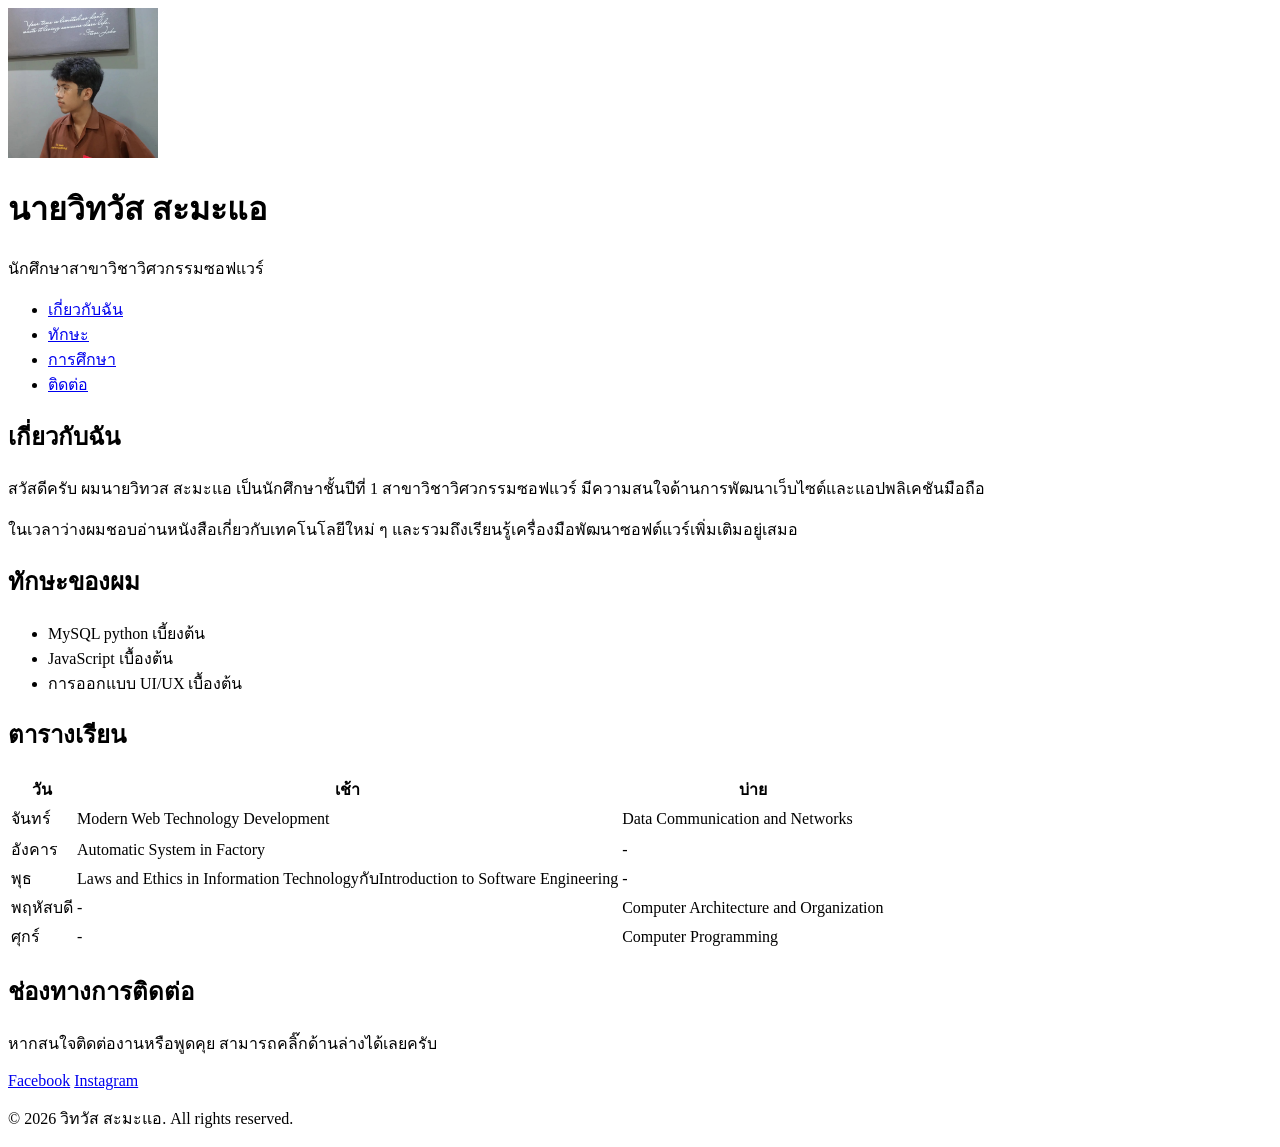
<file: Lab 1 69543210062-3 วิทวัส/index.html>
<!DOCTYPE html>
<html lang="th">
<head>
    <meta charset="UTF-8">
    <meta name="viewport" content="width=device-width, initial-scale=1.0">
    <title>เว็บไซต์แนะนำตัวเอง</title>
</head>
<body>

    <!-- ส่วนหัวของเว็บไซต์: แสดงชื่อและรูปโปรไฟล์ -->
    <header>
        <img src="itsme.jpg" alt="itme" width="150" height="150">
        <h1>นายวิทวัส สะมะแอ
        </h1>
        <p>นักศึกษาสาขาวิชาวิศวกรรมซอฟแวร์</p>
    </header>

    <nav>
        <ul>
            <li><a href="#about">เกี่ยวกับฉัน</a></li>
            <li><a href="#skills">ทักษะ</a></li>
            <li><a href="#education">การศึกษา</a></li>
            <li><a href="#contact">ติดต่อ</a></li>
        </ul>
    </nav>

    <main>
        <section id="about">
            <h2>เกี่ยวกับฉัน</h2>
            <p>สวัสดีครับ ผมนายวิทวส สะมะแอ เป็นนักศึกษาชั้นปีที่ 1 สาขาวิชาวิศวกรรมซอฟแวร์
                มีความสนใจด้านการพัฒนาเว็บไซต์และแอปพลิเคชันมือถือ</p>
            <p>ในเวลาว่างผมชอบอ่านหนังสือเกี่ยวกับเทคโนโลยีใหม่ ๆ และรวมถึงเรียนรู้เครื่องมือพัฒนาซอฟต์แวร์เพิ่มเติมอยู่เสมอ</p>
        </section>

        <section id="skills">
            <h2>ทักษะของผม</h2>
            <ul>
                <li>MySQL python เบี้ยงต้น</li>
                <li>JavaScript เบื้องต้น</li>
                <li>การออกแบบ UI/UX เบื้องต้น</li>
            </ul>
        </section>

        <!-- ตารางแสดงตารางเรียน -->
        <section id="education">
            <h2>ตารางเรียน</h2>
            <table>
                <tr>
                    <th>วัน</th>
                    <th>เช้า</th>
                    <th>บ่าย</th>
                </tr>
                <tr>
                    <td>จันทร์</td>
                    <td>Modern Web Technology Development</td>
                    <td>Data Communication and Networks</td>
                </tr>
                <tr>
                    <tr>
                <td >อังคาร</td>
                <td>Automatic System in Factory</td>
                 <td>-</td>
                </tr>
                <tr>
                    <td>พุธ</td>
                    <td >Laws and Ethics in Information TechnologyกับIntroduction to Software Engineering</td>
                    <td>-</td>
                    
                </tr>
                <tr>
                    <td>พฤหัสบดี</td>
                    <td >-</td>
                    <td>Computer Architecture and Organization</td>
                </tr>
                <tr>
                    <td>ศุกร์</td>
                    <td >-</td>
                    <td>Computer Programming</td>
                </tr>
            </table>
        </section>

        <section id="contact">
            <h2>ช่องทางการติดต่อ</h2>
            <p>หากสนใจติดต่องานหรือพูดคุย สามารถคลิ๊กด้านล่างได้เลยครับ</p>

            <div class="social">
                <a href="https://www.facebook.com/bank.spoon.56" target="_blank">Facebook</a>
                <a href="https://www.instagram.com/withawat70/" target="_blank">Instagram</a>
            </div>
        </section>
    </main>

    <!-- ส่วนท้ายของเว็บไซต์ -->
    <footer>
        <p>&copy; 2026 วิทวัส สะมะแอ. All rights reserved.</p>
    </footer>

</body>
</html>
</file>
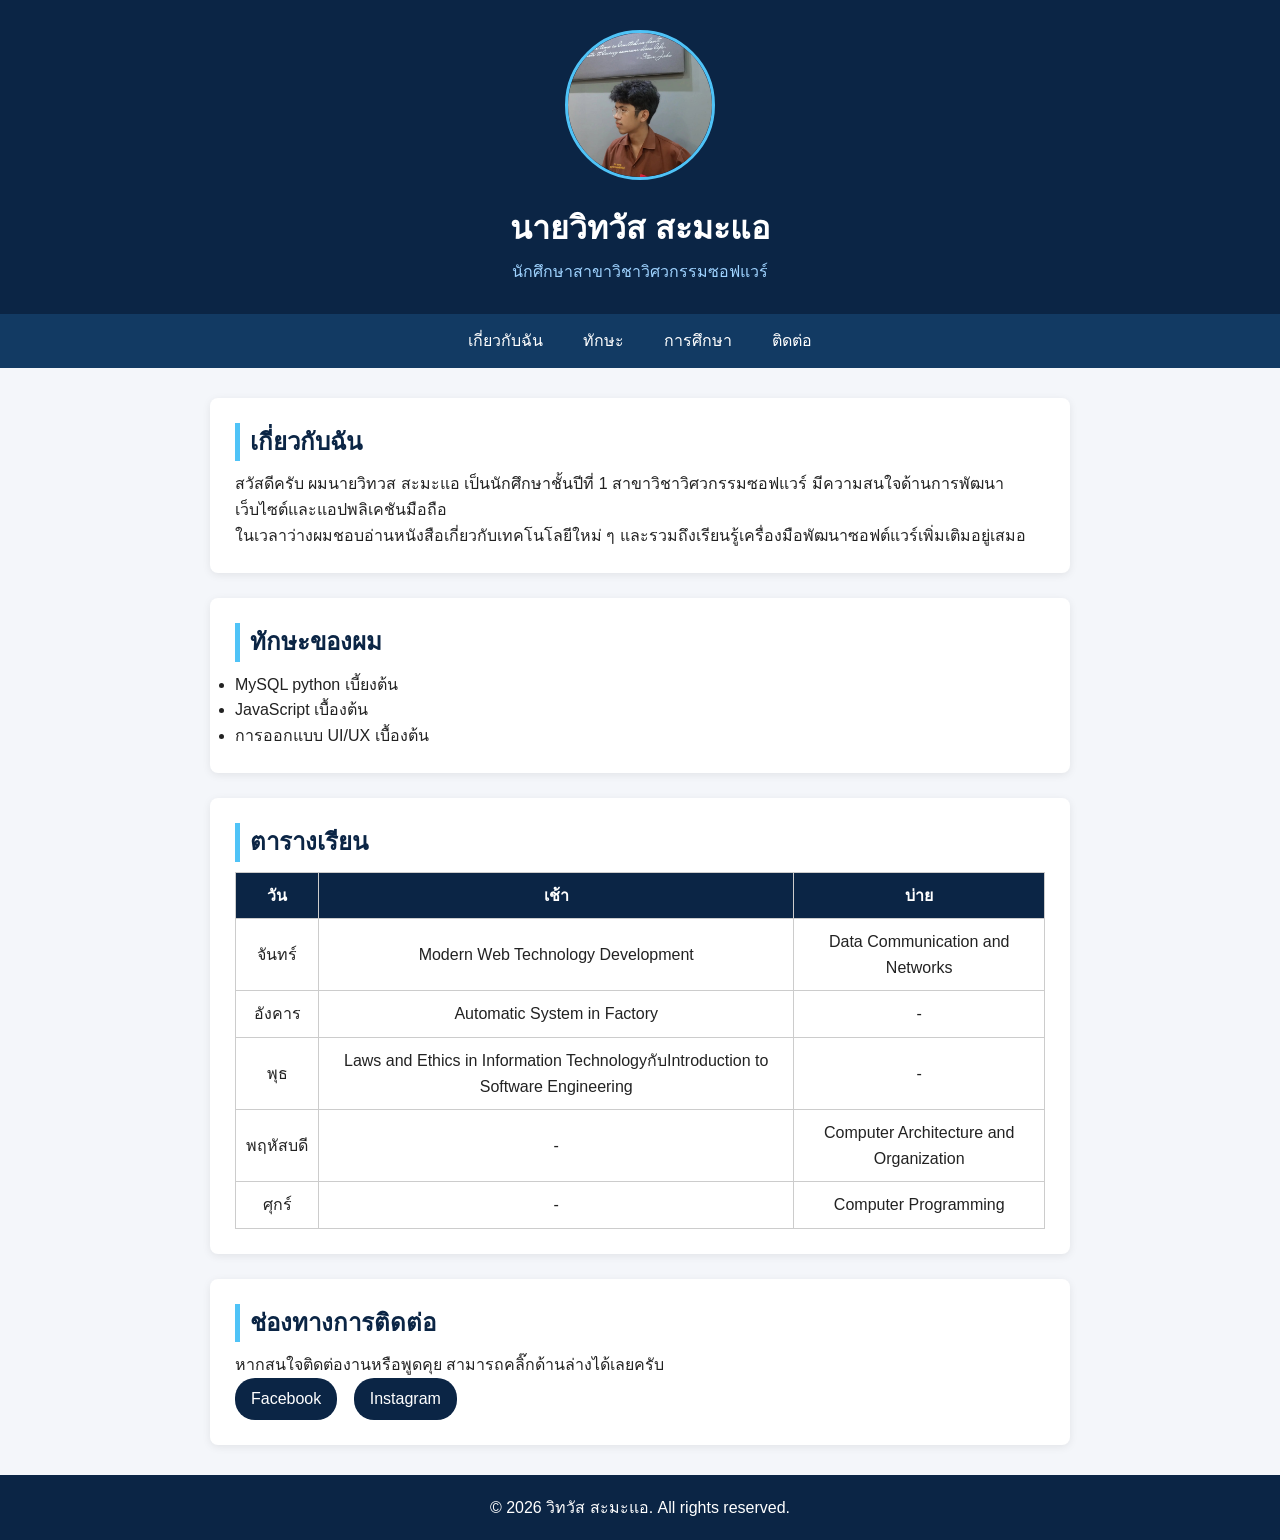
<file: Lab 1 HTML 69543210062-3 วิทวัส สะมะแอ/index.html>
<!DOCTYPE html>
<html lang="th">
<head>
    <meta charset="UTF-8">
    <meta name="viewport" content="width=device-width, initial-scale=1.0">
    <title>เว็บไซต์แนะนำตัวเอง</title>
    <style>
        * { box-sizing: border-box; margin: 0; padding: 0; }
        body {
            font-family: "Tahoma", "Segoe UI", sans-serif;
            line-height: 1.6;
            color: #222;
            background: #f4f6fa;
        }
        header {
            background: #0b2545;
            color: #fff;
            padding: 30px 20px;
            text-align: center;
        }
        header img {
            border-radius: 50%;
            border: 3px solid #4fc3f7;
            margin-bottom: 15px;
        }
        header h1 { font-size: 2rem; }
        header p { color: #9fd3ff; margin-top: 5px; }

        nav {
            background: #123a63;
        }
        nav ul {
            list-style: none;
            display: flex;
            justify-content: center;
            flex-wrap: wrap;
        }
        nav ul li a {
            display: block;
            color: #fff;
            text-decoration: none;
            padding: 14px 20px;
        }
        nav ul li a:hover { background: #4fc3f7; color: #0b2545; }

        main {
            max-width: 900px;
            margin: 30px auto;
            padding: 0 20px;
        }
        section {
            background: #fff;
            padding: 25px;
            margin-bottom: 25px;
            border-radius: 8px;
            box-shadow: 0 2px 8px rgba(0,0,0,0.08);
        }
        section h2 {
            color: #0b2545;
            border-left: 5px solid #4fc3f7;
            padding-left: 10px;
            margin-bottom: 10px;
        }
        table {
            width: 100%;
            border-collapse: collapse;
            margin-top: 10px;
        }
        table, th, td {
            border: 1px solid #ccc;
        }
        th, td {
            padding: 10px;
            text-align: center;
        }
        th { background: #0b2545; color: #fff; }

        form label {
            display: block;
            margin-top: 12px;
            font-weight: bold;
        }
        form input, form textarea {
            width: 100%;
            padding: 8px;
            margin-top: 5px;
            border: 1px solid #ccc;
            border-radius: 4px;
        }
        form button {
            margin-top: 15px;
            background: #4fc3f7;
            border: none;
            padding: 10px 20px;
            border-radius: 4px;
            cursor: pointer;
            font-weight: bold;
        }
        form button:hover { background: #0b2545; color: #fff; }

        .social a {
            display: inline-block;
            margin-right: 12px;
            padding: 8px 16px;
            background: #0b2545;
            color: #fff;
            border-radius: 20px;
            text-decoration: none;
        }
        .social a:hover { background: #4fc3f7; color: #0b2545; }

        footer {
            text-align: center;
            padding: 20px;
            background: #0b2545;
            color: #fff;
            margin-top: 30px;
        }
    </style>
</head>
<body>

    <!-- ส่วนหัวของเว็บไซต์: แสดงชื่อและรูปโปรไฟล์ -->
    <header>
        <img src="itsme.jpg" alt="itme" width="150" height="150">
        <h1>นายวิทวัส สะมะแอ
        </h1>
        <p>นักศึกษาสาขาวิชาวิศวกรรมซอฟแวร์</p>
    </header>

    <nav>
        <ul>
            <li><a href="#about">เกี่ยวกับฉัน</a></li>
            <li><a href="#skills">ทักษะ</a></li>
            <li><a href="#education">การศึกษา</a></li>
            <li><a href="#contact">ติดต่อ</a></li>
        </ul>
    </nav>

    <main>
        <section id="about">
            <h2>เกี่ยวกับฉัน</h2>
            <p>สวัสดีครับ ผมนายวิทวส สะมะแอ เป็นนักศึกษาชั้นปีที่ 1 สาขาวิชาวิศวกรรมซอฟแวร์
                มีความสนใจด้านการพัฒนาเว็บไซต์และแอปพลิเคชันมือถือ</p>
            <p>ในเวลาว่างผมชอบอ่านหนังสือเกี่ยวกับเทคโนโลยีใหม่ ๆ และรวมถึงเรียนรู้เครื่องมือพัฒนาซอฟต์แวร์เพิ่มเติมอยู่เสมอ</p>
        </section>

        <section id="skills">
            <h2>ทักษะของผม</h2>
            <ul>
                <li>MySQL python เบี้ยงต้น</li>
                <li>JavaScript เบื้องต้น</li>
                <li>การออกแบบ UI/UX เบื้องต้น</li>
            </ul>
        </section>

        <!-- ตารางแสดงตารางเรียน -->
        <section id="education">
            <h2>ตารางเรียน</h2>
            <table>
                <tr>
                    <th>วัน</th>
                    <th>เช้า</th>
                    <th>บ่าย</th>
                </tr>
                <tr>
                    <td>จันทร์</td>
                    <td>Modern Web Technology Development</td>
                    <td>Data Communication and Networks</td>
                </tr>
                <tr>
                    <tr>
                <td >อังคาร</td>
                <td>Automatic System in Factory</td>
                 <td>-</td>
                </tr>
                <tr>
                    <td>พุธ</td>
                    <td >Laws and Ethics in Information TechnologyกับIntroduction to Software Engineering</td>
                    <td>-</td>
                    
                </tr>
                <tr>
                    <td>พฤหัสบดี</td>
                    <td >-</td>
                    <td>Computer Architecture and Organization</td>
                </tr>
                <tr>
                    <td>ศุกร์</td>
                    <td >-</td>
                    <td>Computer Programming</td>
                </tr>
            </table>
        </section>

        <section id="contact">
            <h2>ช่องทางการติดต่อ</h2>
            <p>หากสนใจติดต่องานหรือพูดคุย สามารถคลิ๊กด้านล่างได้เลยครับ</p>

            <div class="social">
                <a href="https://www.facebook.com/bank.spoon.56" target="_blank">Facebook</a>
                <a href="https://www.instagram.com/withawat70/" target="_blank">Instagram</a>
            </div>
        </section>
    </main>

    <!-- ส่วนท้ายของเว็บไซต์ -->
    <footer>
        <p>&copy; 2026 วิทวัส สะมะแอ. All rights reserved.</p>
    </footer>

</body>
</html>
</file>
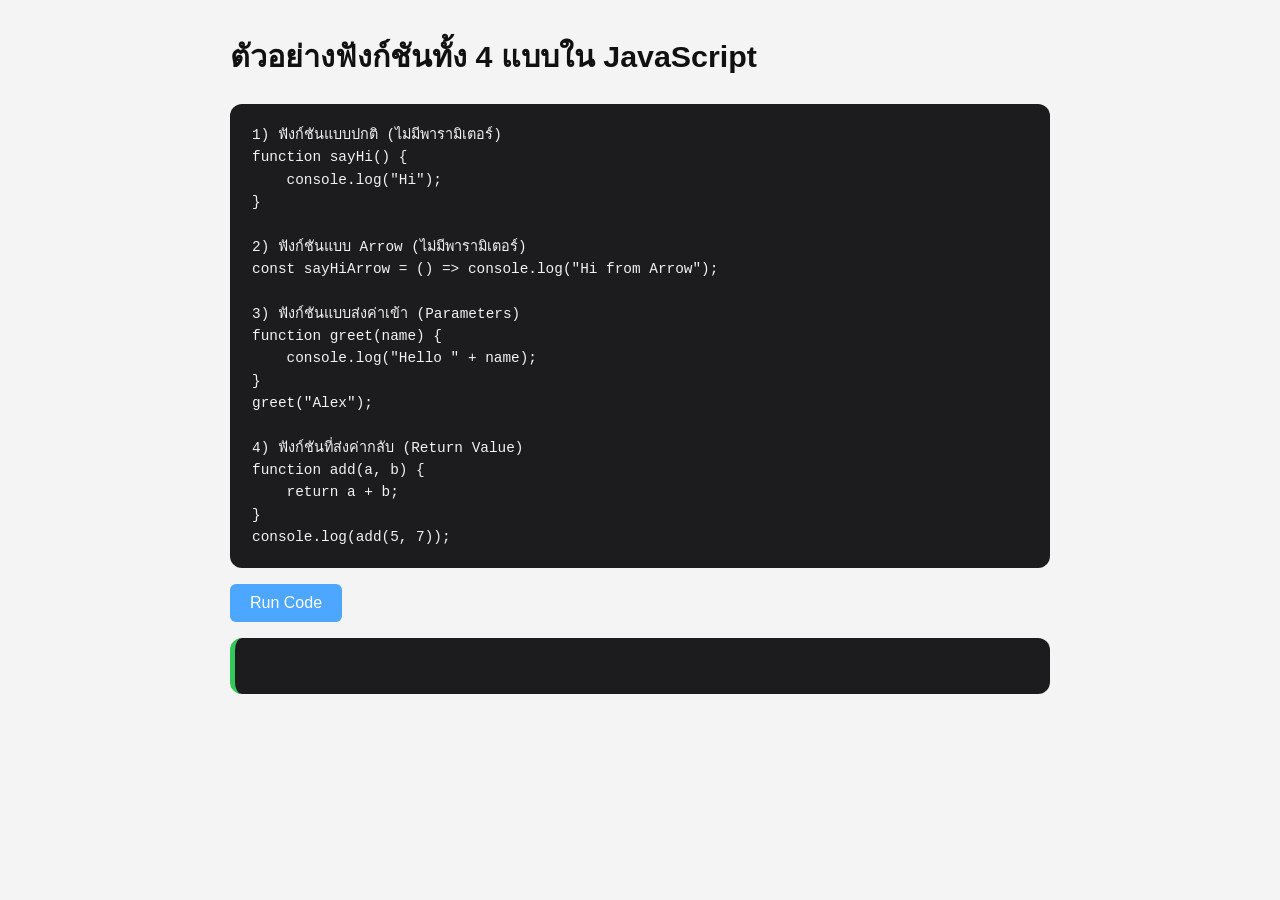
<file: week 12/test1.html>
<!DOCTYPE html>
<html lang="th">
<head>
  <meta charset="UTF-8">
  <meta name="viewport" content="width=device-width, initial-scale=1.0">
  <title>ตัวอย่างฟังก์ชันทั้ง 4 แบบใน JavaScript</title>
  <link rel="Stylesheet" href="test1.css">
</head>
<body>
  <div class="container">
    <h1>ตัวอย่างฟังก์ชันทั้ง 4 แบบใน JavaScript</h1>

    <pre id="code"></pre>

    <button id="runBtn" type="button">Run Code</button>

    <pre id="output"></pre>
  </div>

  <script>
    const codeText = `1) ฟังก์ชันแบบปกติ (ไม่มีพารามิเตอร์)
function sayHi() {
    console.log("Hi");
}

2) ฟังก์ชันแบบ Arrow (ไม่มีพารามิเตอร์)
const sayHiArrow = () => console.log("Hi from Arrow");

3) ฟังก์ชันแบบส่งค่าเข้า (Parameters)
function greet(name) {
    console.log("Hello " + name);
}
greet("Alex");

4) ฟังก์ชันที่ส่งค่ากลับ (Return Value)
function add(a, b) {
    return a + b;
}
console.log(add(5, 7));`;

    document.getElementById("code").textContent = codeText;

    function runDemo() {
      const output = [];

      function sayHi() {
        output.push("Hi");
        console.log("Hi");
      }
      sayHi();

      const sayHiArrow = () => {
        output.push("Hi from Arrow");
        console.log("Hi from Arrow");
      };
      sayHiArrow();

      function greet(name) {
        output.push("Hello " + name);
        console.log("Hello " + name);
      }
      greet("Alex");

      function add(a, b) {
        return a + b;
      }
      let sum = add(5, 7);
      output.push("ผลรวม 5 + 7 = " + sum);
      console.log("ผลรวม:", sum);

      document.getElementById("output").textContent = output.join("\n");
    }

    document.getElementById("runBtn").addEventListener("click", runDemo);
  </script>
</body>
</html>
</file>
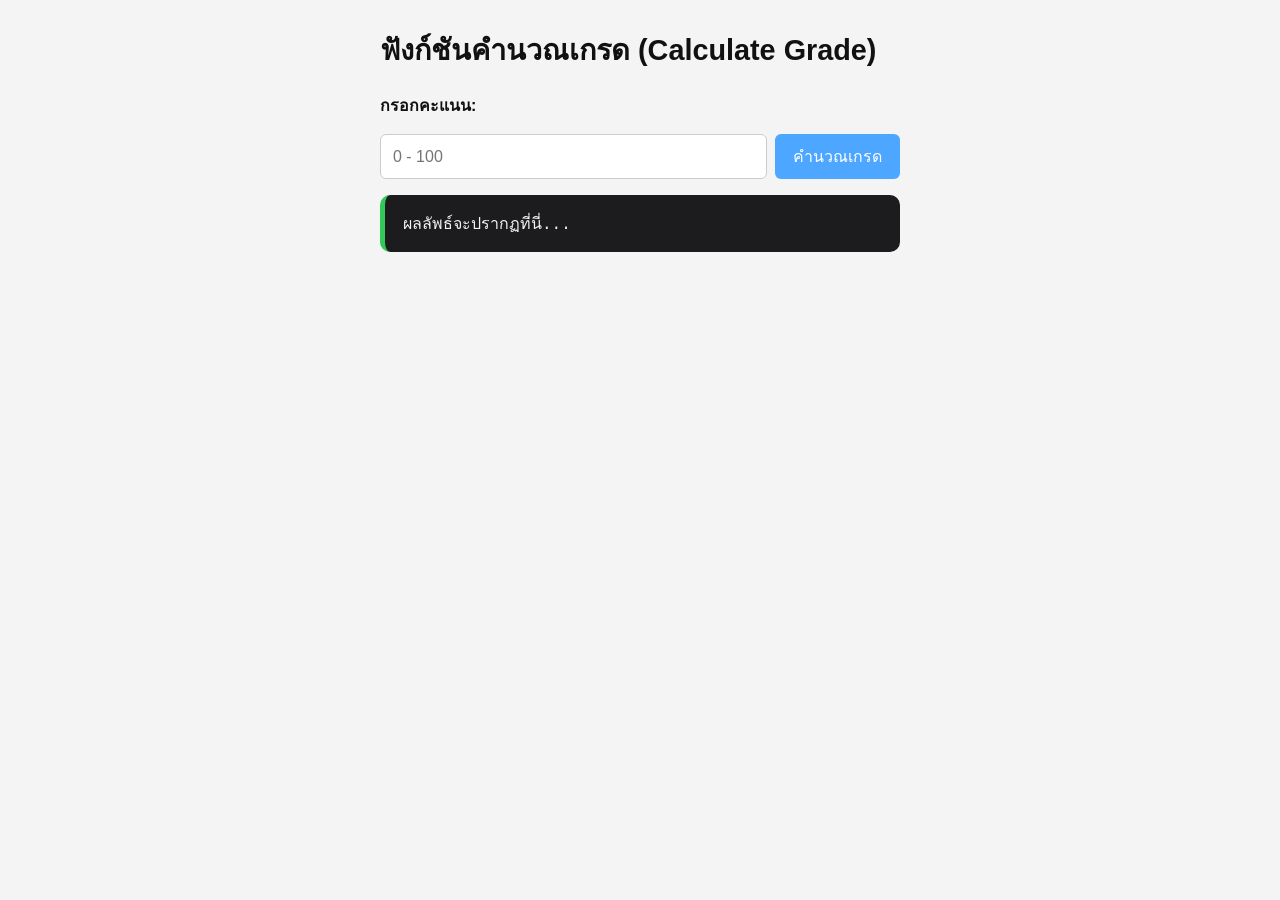
<file: week 12/test2.html>
<!DOCTYPE html>
<html lang="th">
<head>
  <meta charset="UTF-8">
  <meta name="viewport" content="width=device-width, initial-scale=1.0">
  <title>ฟังก์ชันคำนวณเกรด (Calculate Grade)</title>
  <link rel="Stylesheet" href="test2.css">
</head>
<body>
  <div class="container">
    <h1>ฟังก์ชันคำนวณเกรด (Calculate Grade)</h1>

    <!-- ส่วนที่ 1 - HTML -->
    <p><b>กรอกคะแนน:</b></p>
    <div class="row">
      <input type="number" id="scoreInput" placeholder="0 - 100">
      <button type="button" onclick="runGrade()">คำนวณเกรด</button>
    </div>
    <div id="outputBox">ผลลัพธ์จะปรากฏที่นี่...</div>
  </div>

  <script>
    // ส่วนที่ 2 - ฟังก์ชันคำนวณเกรด
    function calculateGrade(score) {
      if (score >= 80) {
        return "A";
      } else if (score >= 70) {
        return "B";
      } else if (score >= 60) {
        return "C";
      } else if (score >= 50) {
        return "D";
      } else {
        return "F";
      }
    }

    // ส่วนที่ 3 - ฟังก์ชันรับเกรด
    function runGrade() {
      const output = [];
      const box = document.getElementById("outputBox");
      const raw = document.getElementById("scoreInput").value;
      const score = Number(raw);

      // ตรวจค่าว่างหรือผิด
      if (raw.trim() === "" || isNaN(score) || score < 0 || score > 100) {
        output.push("⚠ กรุณากรอกคะแนน 0-100");
        box.textContent = output.join("\n");
        box.classList.add("error");
        return;
      }

      box.classList.remove("error");

      const grade = calculateGrade(score);

      output.push("คะแนน: " + score);
      output.push("เกรดที่ได้: " + grade);

      console.log("คะแนน:", score);
      console.log("เกรด:", grade);

      box.textContent = output.join("\n");
    }
  </script>
</body>
</html>
</file>
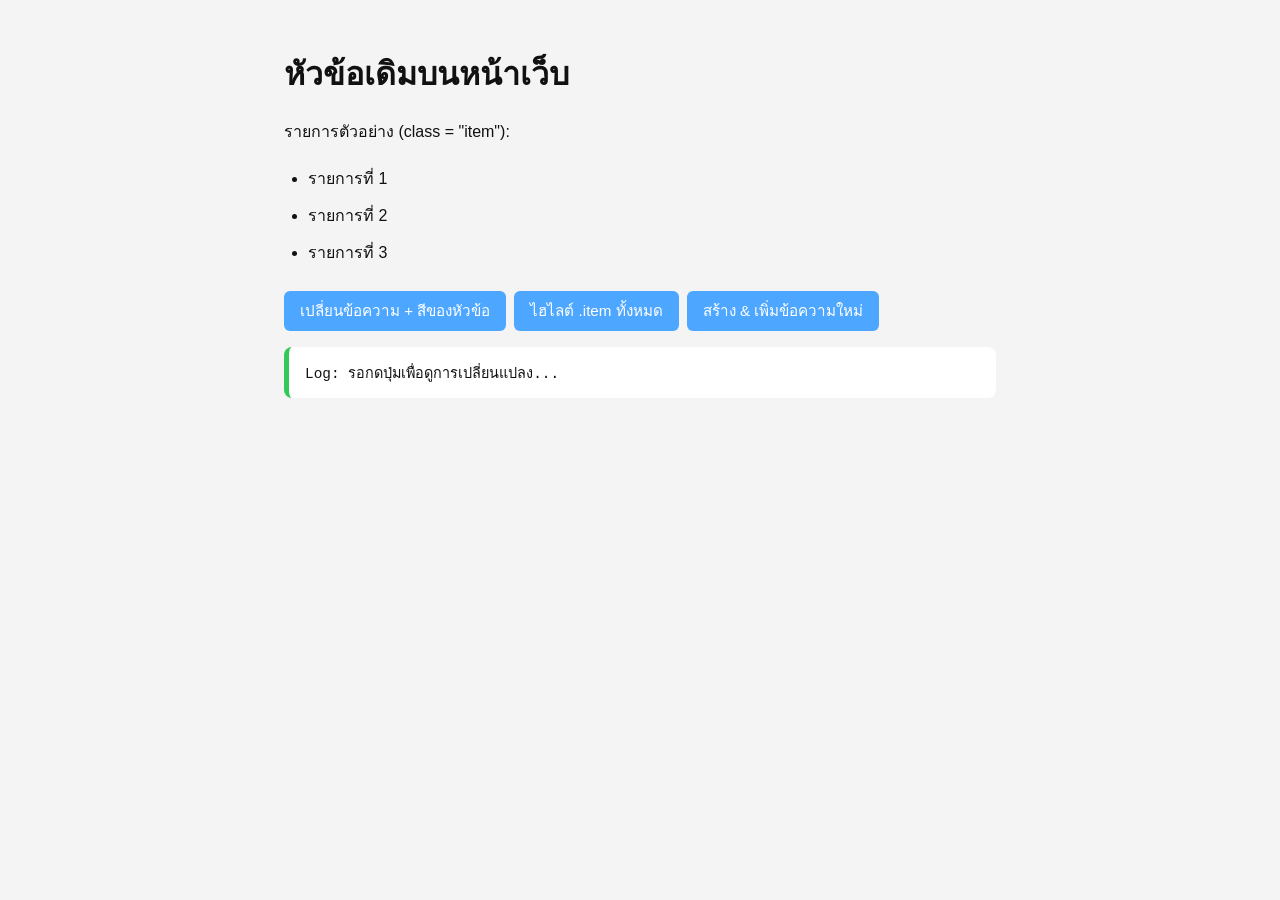
<file: week 12/test3.html>
<!DOCTYPE html>
<html lang="th">
<head>
  <meta charset="UTF-8">
  <meta name="viewport" content="width=device-width, initial-scale=1.0">
  <title>ตัวอย่าง JavaScript DOM</title>
  <style>
    * { box-sizing: border-box; }

    body {
      font-family: "Sarabun", "Noto Sans Thai", Tahoma, sans-serif;
      background: #f4f4f4;
      color: #111;
      max-width: 760px;
      margin: 24px auto;
      padding: 24px;
    }

    h1 { margin: 0 0 20px; }

    ul { padding-left: 24px; }
    li { padding: 6px 0; }

    /* คลาสที่ JavaScript จะเพิ่มให้ .item */
    .highlight { background: #ffff55; }

    .buttons {
      margin-top: 20px;
      margin-bottom: 10px;
      display: flex;
      flex-wrap: wrap;
      gap: 8px;
    }

    button {
      padding: 8px 16px;
      font-family: inherit;
      font-size: 0.95rem;
      color: #fff;
      background: #4da6ff;
      border: none;
      border-radius: 6px;
      cursor: pointer;
    }
    button:hover { background: #2f90f0; }
    button:focus-visible { outline: 3px solid #1a6fc4; outline-offset: 2px; }

    #logBox {
      margin: 16px 0;
      padding: 14px 16px;
      background: #fff;
      border-left: 5px solid #34c759;
      border-radius: 8px;
      font-family: Consolas, "Courier New", monospace;
      font-size: 0.9rem;
      white-space: pre-wrap;
    }
  </style>
</head>
<body>
  <h1 id="header">หัวข้อเดิมบนหน้าเว็บ</h1>
  <p>รายการตัวอย่าง (class = "item"):</p>
  <ul>
    <li class="item">รายการที่ 1</li>
    <li class="item">รายการที่ 2</li>
    <li class="item">รายการที่ 3</li>
  </ul>

  <div class="buttons">
    <button onclick="changeTitle()">เปลี่ยนข้อความ + สีของหัวข้อ</button>
    <button onclick="highlightItems()">ไฮไลต์ .item ทั้งหมด</button>
    <button onclick="addParagraph()">สร้าง &amp; เพิ่มข้อความใหม่</button>
  </div>

  <div id="logBox">Log: รอกดปุ่มเพื่อดูการเปลี่ยนแปลง...</div>

  <script>
    // เลือก Element ตั้งแต่ต้น
    const title = document.getElementById("header");
    const items = document.querySelectorAll(".item");
    const logBox = document.getElementById("logBox");

    // แสดง log ทั้งใน Console และบนหน้าเว็บ
    function log(message) {
      console.log(message);
      logBox.textContent += "\n" + message;
    }

    // เปลี่ยนข้อความ + สีของหัวข้อ
    function changeTitle() {
      title.textContent = "หัวข้อถูกเปลี่ยนโดย JavaScript";
      title.style.color = "red";
      title.style.fontWeight = "bold";
      log("เปลี่ยนข้อความและสีของ #header แล้ว");
    }

    // ไฮไลต์ element ที่มี class = "item"
    function highlightItems() {
      items.forEach((item, index) => {
        item.classList.add("highlight");
        item.textContent = "รายการที่ " + (index + 1) + " (ถูกไฮไลต์)";
      });
      log("เพิ่มคลาส .highlight ให้ .item ทั้งหมด");
    }

    // สร้าง <p> ใหม่แล้วต่อท้าย body
    function addParagraph() {
      let p = document.createElement("p");
      p.textContent = "ข้อความใหม่ที่เพิ่มจาก JavaScript เวลา: " + new Date().toLocaleTimeString();
      document.body.appendChild(p);
      log("สร้าง <p> ใหม่และ appendChild ลงท้าย <body>");
    }
  </script>
</body>
</html>
</file>
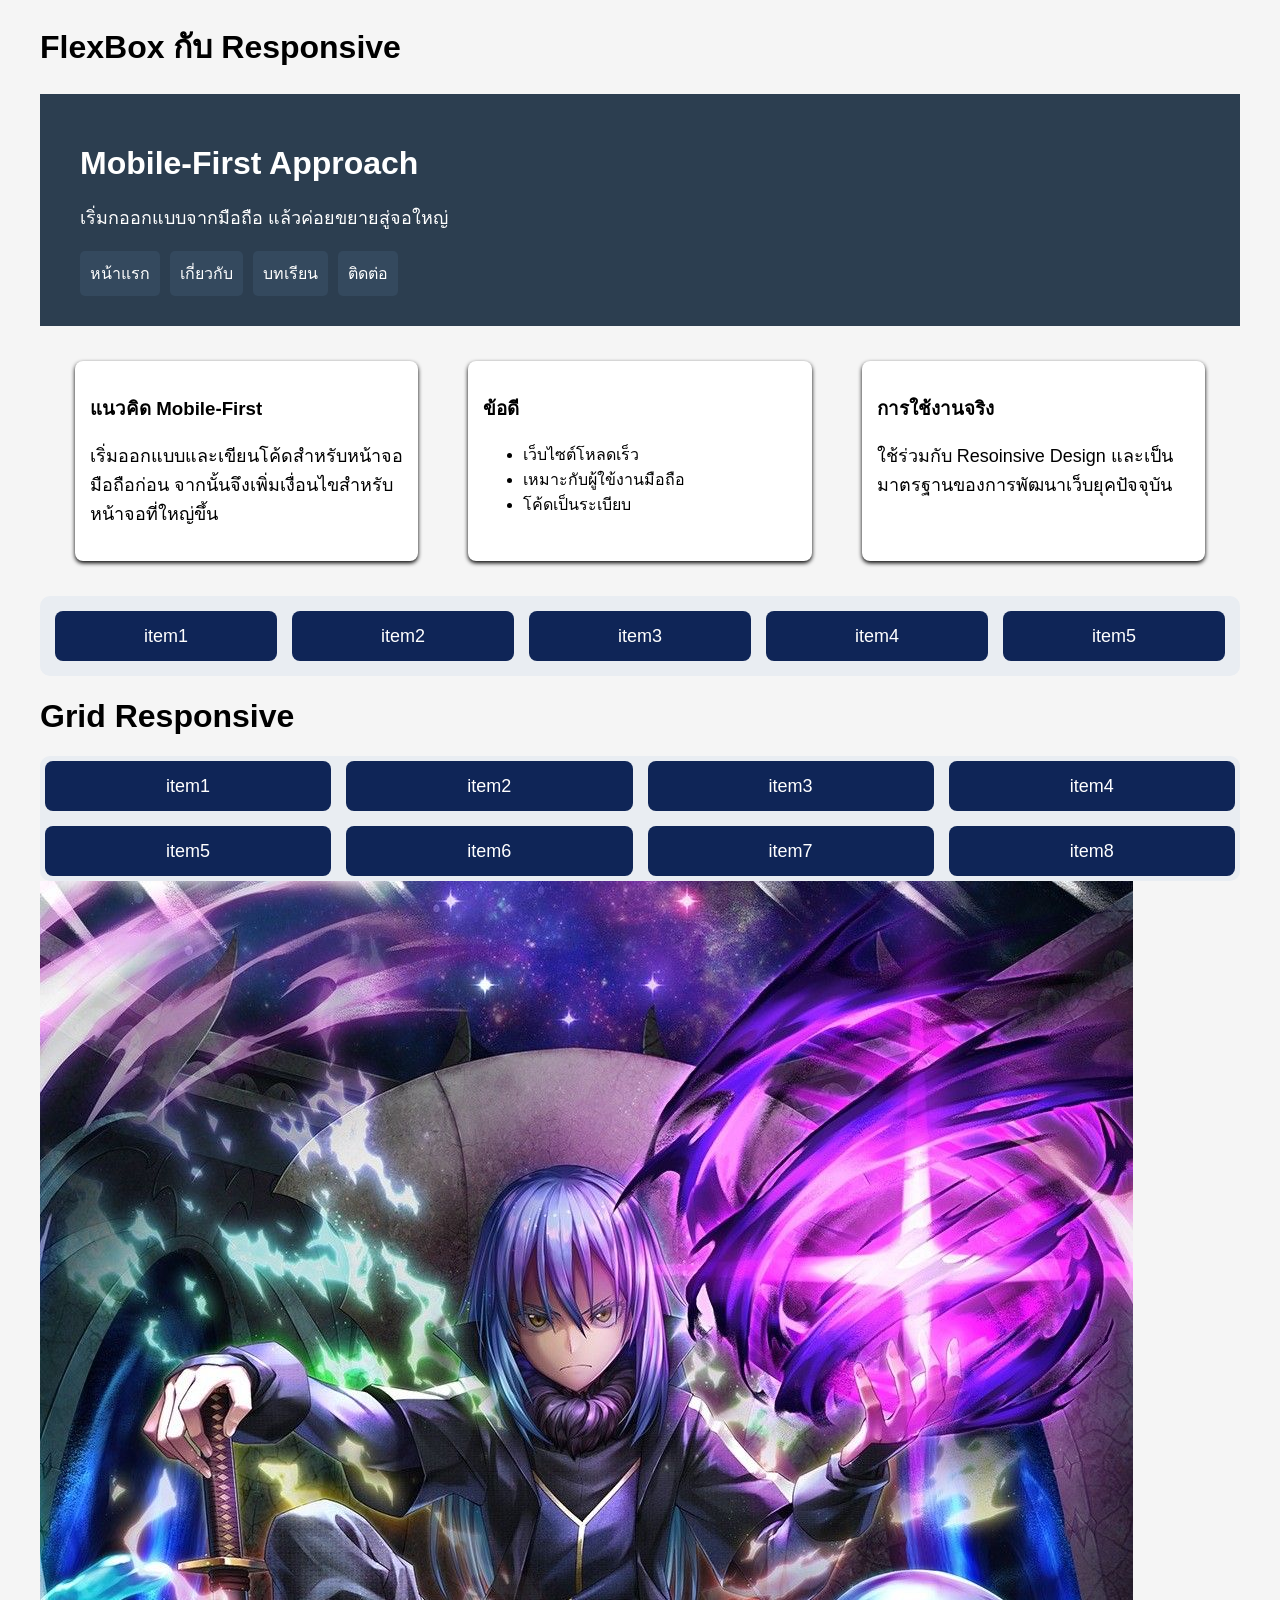
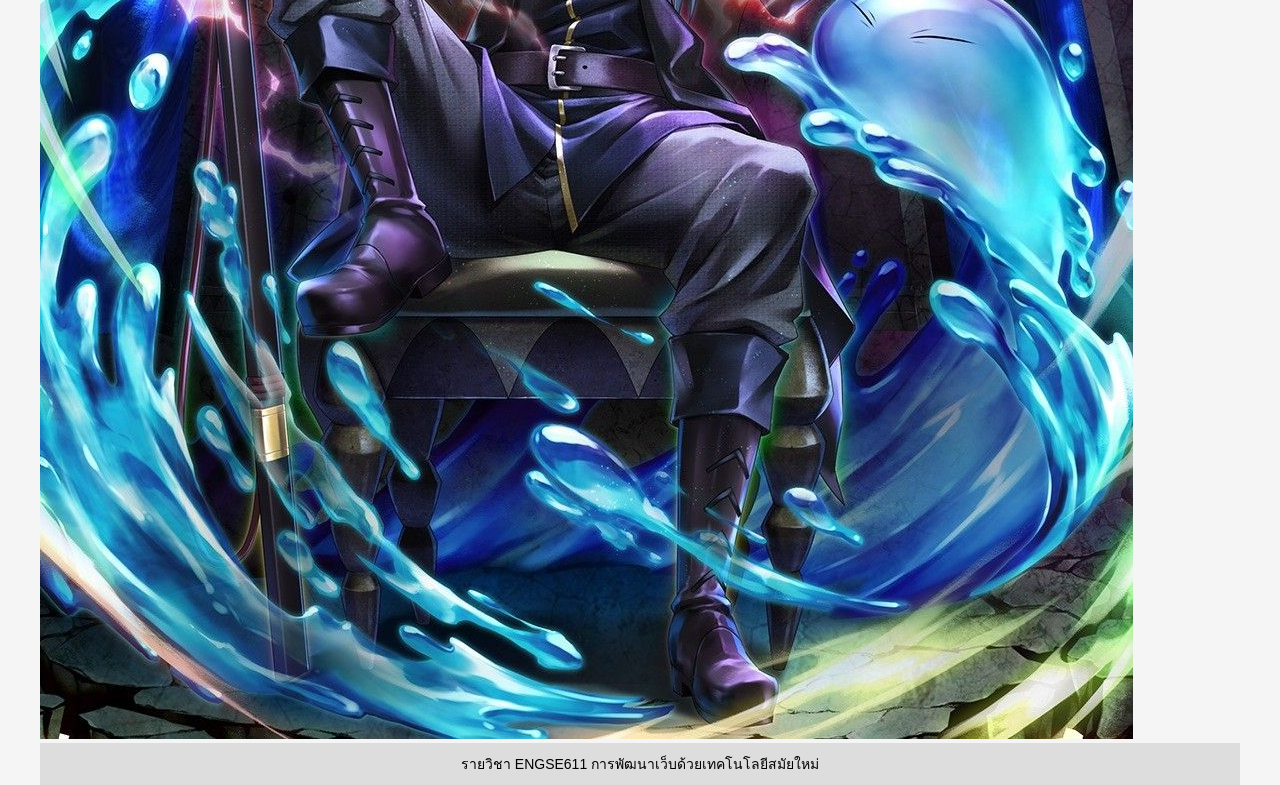
<file: week5/Mobile-First.html>
<!DOCTYPE html>
<html lang="en">
<head>
    <meta charset="UTF-8">
    <meta name="viewport" content="width=device-width, initial-scale=1.0">
    <title>Document</title>
     <link rel="Stylesheet" href="Mobile-First.css">
</head>
<body>
<h1>FlexBox กับ Responsive</h1>
    
    <header>
        <h1>Mobile-First Approach</h1>
        <p>เริ่มกออกแบบจากมือถือ แล้วค่อยขยายสู่จอใหญ่</p>

    <nav>
        <a href="#">หน้าแรก</a>
        <a href="#">เกี่ยวกับ</a>
        <a href="#">บทเรียน</a>
        <a href="#">ติดต่อ</a>
    </nav>
    </header>

    <main>
        <div class="card">
            <h3> แนวคิด Mobile-First</h3>
            <p>
                เริ่มออกแบบและเขียนโค้ดสำหรับหน้าจอมือถือก่อน
                จากนั้นจึงเพิ่มเงื่อนไขสำหรับหน้าจอที่ใหญ่ขึ้น
            </p>
        </div>

        <div class="card">
            <h3>ข้อดี</h3>
            <ul>
                <li>เว็บไซต์โหลดเร็ว</li>
                <li>เหมาะกับผู้ใข้งานมือถือ</li>
                <li>โค้ดเป็นระเบียบ</li>
            </ul>
        </div>

        <div class="card">
            <h3>การใช้งานจริง</h3>
            <p>
                ใช้ร่วมกับ Resoinsive Design
                และเป็นมาตรฐานของการพัฒนาเว็บยุคปัจจุบัน
            </p>
        </div>
    </main>

    <div class="flex-container">
        <div class="item">item1</div>
        <div class="item">item2</div>
        <div class="item">item3</div>
        <div class="item">item4</div>
        <div class="item">item5</div>
    </div>

    <h1>Grid Responsive</h1>

    <div class="grid-container">
        <div class="item">item1</div>
        <div class="item">item2</div>
        <div class="item">item3</div>
        <div class="item">item4</div>
        <div class="item">item5</div>
        <div class="item">item6</div>
        <div class="item">item7</div>
        <div class="item">item8</div>
    </div>
    <img src="rimuru.jpg" rimuru="">
    <footer>
        รายวิชา ENGSE611 การพัฒนาเว็บด้วยเทคโนโลยีสมัยใหม่
    </footer>
</body>
</html>
</file>
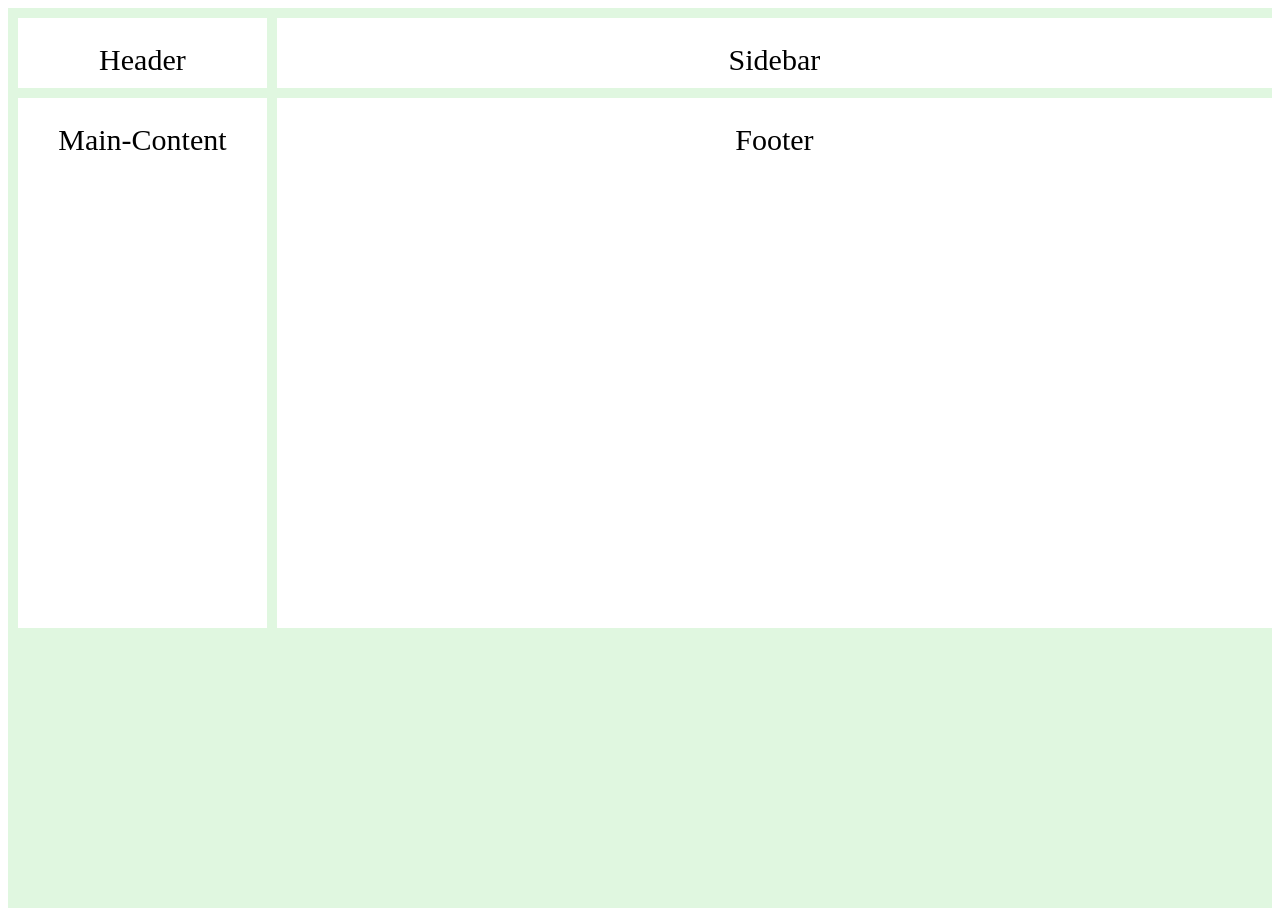
<file: week5/test.html>
<!DOCTYPE html>
<html lang="en">
<head>
    <meta charset="UTF-8">
    <meta name="viewport" content="width=device-width, initial-scale=1.0">
    <title>CSS grid</title>
    <link rel="Stylesheet" href="test.css">
</head>
<body>
   <div class="grid-container">
    <div class="grid-item">Header</div>
    <div class="grid-item">Sidebar</div>
    <div class="grid-item">Main-Content</div>
    <div class="grid-item">Footer</div>
    </div>
</body>
</html>
</file>
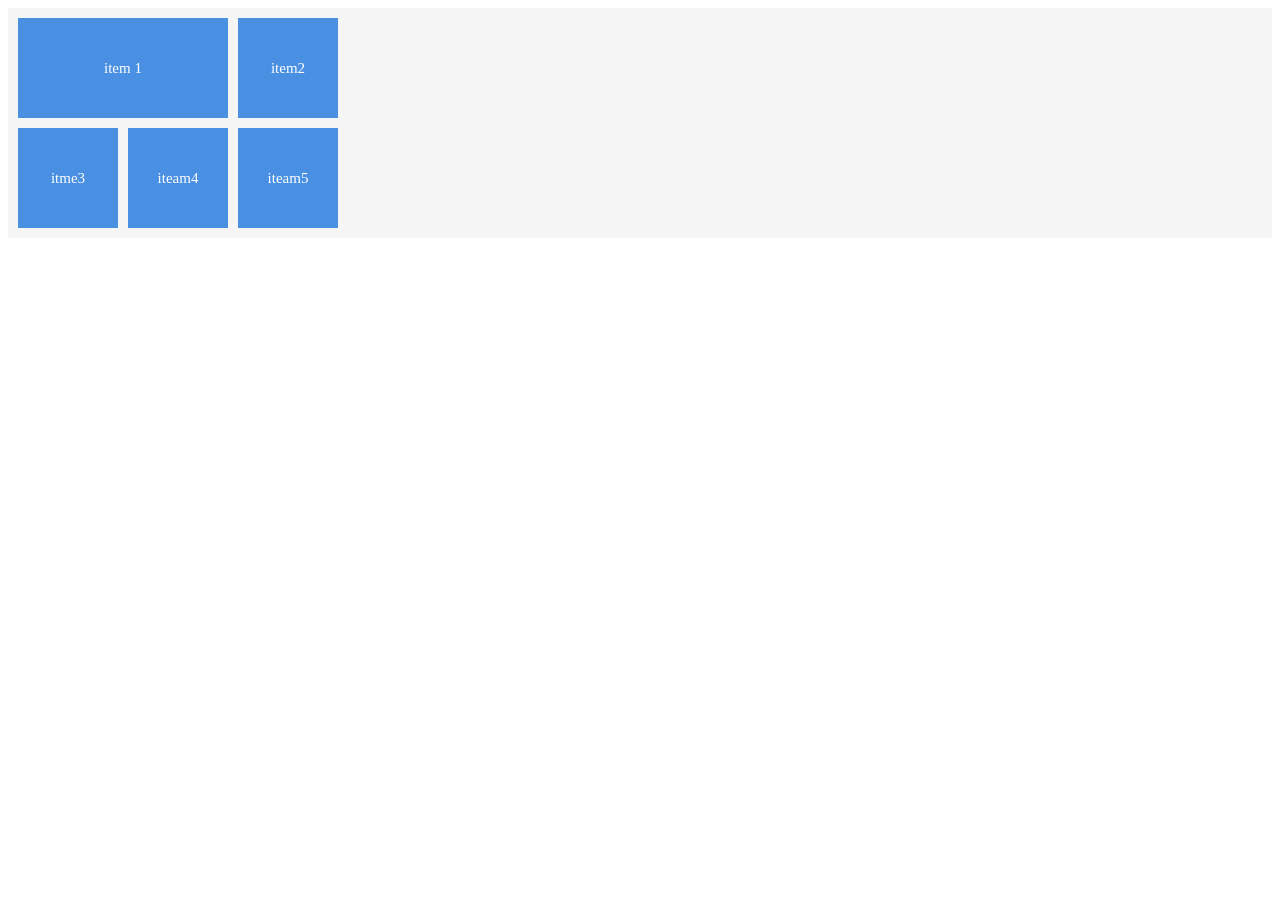
<file: week5/test1.html>
<!DOCTYPE html>
<html lang="en">
<head>
    <meta charset="UTF-8">
    <meta name="viewport" content="width=device-width, initial-scale=1.0">
    <title>Document</title>
    <link rel="stylesheet" href="test1.css">
</head>
<body>
    <div class="grid-container">
        <div class="item item1">item 1</div>
        <div class="item item2">item2</div>
        <div class="item itme3">itme3</div>
        <div class="item item4">iteam4</div>
        <div class="item item5">iteam5</div>
    </div>
</body>
</html>
</file>
<file: week 12/test1.css>
* { box-sizing: border-box; }
body {
      font-family: "Sarabun", "Noto Sans Thai", Tahoma, sans-serif;
      background: #f4f4f4;
      color: #111;
      margin: 0;
      padding: 32px 16px;
    }

    .container {
      max-width: 820px;
      margin: 0 auto;
    }

    h1 {
      font-size: 1.9rem;
      margin: 0 0 24px;
    }

    pre {
      margin: 0;
      padding: 20px 22px;
      background: #1c1c1e;
      color: #f2f2f2;
      border-radius: 12px;
      font-family: Consolas, "Courier New", monospace;
      font-size: 0.9rem;
      line-height: 1.55;
      overflow-x: auto;
    }

    button {
      margin: 16px 0;
      padding: 10px 20px;
      font-family: inherit;
      font-size: 1rem;
      color: #fff;
      background: #4da6ff;
      border: none;
      border-radius: 6px;
      cursor: pointer;
    }
    button:hover { background: #2f90f0; }
    button:focus-visible { outline: 3px solid #1a6fc4; outline-offset: 2px; }

    #output {
      min-height: 56px;
      border-left: 5px solid #34c759;
    }
</file>
<file: week 12/test2.css>
* { box-sizing: border-box; }

    body {
      font-family: "Sarabun", "Noto Sans Thai", Tahoma, sans-serif;
      background: #f4f4f4;
      color: #111;
      margin: 0;
      padding: 32px 16px;
    }

    .container {
      max-width: 520px;
      margin: 0 auto;
    }

    h1 {
      font-size: 1.8rem;
      line-height: 1.3;
      margin: 0 0 24px;
    }

    .row {
      display: flex;
      gap: 8px;
      margin: 8px 0 16px;
    }

    input {
      flex: 1;
      min-width: 0;
      padding: 10px 12px;
      font-family: inherit;
      font-size: 1rem;
      border: 1px solid #ccc;
      border-radius: 6px;
    }

    button {
      padding: 10px 18px;
      font-family: inherit;
      font-size: 1rem;
      color: #fff;
      background: #4da6ff;
      border: none;
      border-radius: 6px;
      cursor: pointer;
    }
    button:hover { background: #2f90f0; }
    button:focus-visible,
    input:focus-visible { outline: 3px solid #1a6fc4; outline-offset: 2px; }

    #outputBox {
      min-height: 56px;
      padding: 16px 18px;
      background: #1c1c1e;
      color: #f2f2f2;
      border-left: 5px solid #34c759;
      border-radius: 10px;
      font-family: Consolas, "Courier New", monospace;
      white-space: pre-wrap;
    }
    #outputBox.error { border-left-color: #ff453a; }
</file>
<file: week5/Mobile-First.css>
body {
    margin: 0;
    font-family: Tahoma, sans-serif;
    background: #f5f5f5;
}

header {
    background: #2c3e50;
    color: #ffffff;
    text-align: center;
    padding: 15px;
}

nav {
    display: flex;
    flex-direction: column;
    gap: 10px;
    margin-top: 10px;
}

nav a {
    background: #34495e;
    color: #ffffff;
    text-decoration: none;
    padding: 10px;
    border-radius: 5px;
}

main {
    padding: 15px;
}

.card {
    background: #ffffff;
    padding: 15px;
    margin: 15px;
    border-radius: 8px;
    box-shadow: 0 2px 4px rgba(0, 0, 0, 1);
}

footer {
    background: #dddddd;
    text-align: center;
    padding: 10px;
    font-size: 14px;
}

image {
    max-width: 100%;
    height: auto;
}

@media (min-width: 768px) {
    header {
        text-align: left;
        padding: 20px;
    }

    nav {
        flex-direction: row;
    }

    main {
        display: grid;
        grid-template-columns: 1fr 1fr;
        gap: 20px;
        padding: 20px;
    }
}

@media (min-width: 1024px) {

body {
    max-width: 1200px;
    margin: 0 auto;
}

header {
    padding: 30px 40px;
}

main {
    grid-template-columns: repeat(3, 1fr);
}
}

.flex-container {
    display: flex;
    flex-direction: column;
    gap: 15px;
    background: #e9edf2;
    padding: 15px;
    border-radius: 10px;
}

.item {
    background: #0f2557;
    color: #ffffff;
    height: 120px;
    display: flex;
    align-items: center;
    justify-content: center;
    font-size: 18px;
    border-radius: 8px;
}

@media (min-width: 768px) {
    .flex-container {
        flex-direction: row;
        flex-wrap: wrap;
    }

    .item {
        flex: 1 1 45%;
    }
}

@media (min-width: 1024px) {
    .flex-container {
        flex-wrap: nowrap;
    }

    .item {
        flex: 1;
    }
}

.grid-container {
    display: grid;
    grid-template-columns: 1fr;
    gap: 15px;
    background: #e9edf2;
    padding: 5px;
    border-radius: 10px;
}

.item {
    background: #0f2557;
    color: #ffffff;
    height: 50px;
    display: flex;
    align-items: center;
    justify-content: center;
    font-size: 18px;
    border-radius: 8px;
}

@media (min-width: 768px) {
    .grid-container {
        grid-template-columns: repeat(2, 1fr);
    }
}

@media (min-width: 1024px) {
    .grid-container {
        grid-template-columns: repeat(4, 1fr);
        max-width: 1200px;
        margin: 0 auto;
    }
}

P {
    font-size: 14px;
    line-height: 1.6;
}

@media (min-width: 768px) {
    p {
        font-size: 16px;
    }
}

@media (min-width: 1024px) {
    p {
        font-size: 18px;
    }
}

.container {
    width: 100%;
    max-width: 1200px;
    margin: 0 auto;
    padding: 0 20px;
}
</file>
<file: week5/test.css>
.container {
    display: grid;
    grid: auto auto/auto auto auto;
    background-color: mediumturquoise;
    grid-gap: 10px;
    padding: 10px;
}

.grid-item{
    background-color: white;
    text-align: center;
    padding: 25px 0;
    font-size: 30px;
}
.grid-container {
    display: grid;

    grid-template-columns: 20% 80%;
    grid-template-rows: 70px 530px 70px;
    
    gap: 10px;
    padding: 10px;
    background-color: #e0f7e0;
    height: 100vh;
    box-sizing: border-box;
}
header{
    grid-row: 1/2;
    grid-column: 1/3;
    background-color: rgb(52, 129, 0);
    color: white; text-align: center; line-height: 70px; font-size: 24px;
}
aside{
    grid-row: 2/3;
    grid-column: 1/2;
    background-color: rgb(0, 82, 129);
    color: white;
    text-align: center; line-height: 530px; font-size: 24px;
}

content {
    grid-area: Main-Content;
    background-color: rgb(0, 82, 129);
    color: white; text-align: center; line-height: 530px; font-size: 24px;

}

footer {
    grid-area: Footer;
    background-color: rgb(52, 129, 0);
    color: white; text-align: center; line-height: 70px; font-size: 24px;
}
</file>
<file: week5/test1.css>
.grid-container {
    display: grid;
    grid-template-columns: 100px 100px 100px;
    grid-template-rows: 100px 100px;
    gap: 10px;
    background-color: #f5f5f5;
    padding: 10px;
}
.item {
    background: #4a90e2;
    color: white;
    font-size: 15px;
    display: flex;
    justify-content: center;
    align-items: center;
}

.item1 {
    grid-column: 1/3;
}

.item3 {
    grid-row: 2/3;
}
</file>
